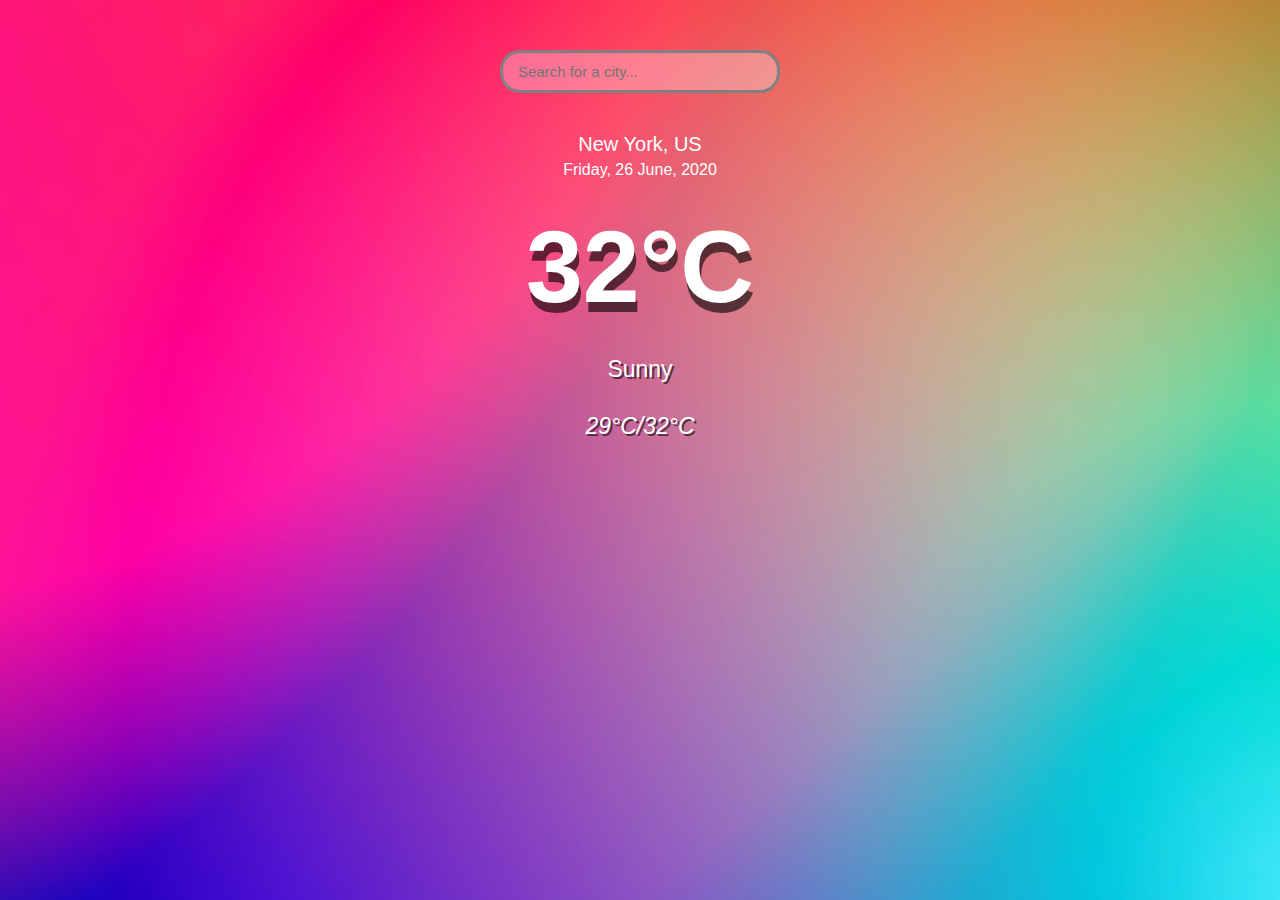
<file: index.html>
<!DOCTYPE html>
<html lang="en">
<head>
    <meta charset="UTF-8">
    <meta name="viewport" content="width=device-width, initial-scale=1.0">
    <title>Wether App</title>
    <link rel="stylesheet" href="main.css">
</head>
<body>
    <div class="app-wrap">
        <header>
            <input type="text" autocomplete="off" class="search-box" placeholder="Search for a city...">

        </header>
        <main>
            <section class="location">
                <div class="city">New York, US</div>
                <div class="date">Friday, 26 June, 2020</div>
            </section>
            <div class="current">
                <div class="temp">32<span>°C</span></div>
                <div class="weather">
                    Sunny
                </div>
                <div class="high-low">29°C/32°C</div>
                
            </div>
        </main>
    </div>
    
    <script src="main.js"></script>
</body>
</html>
</file>
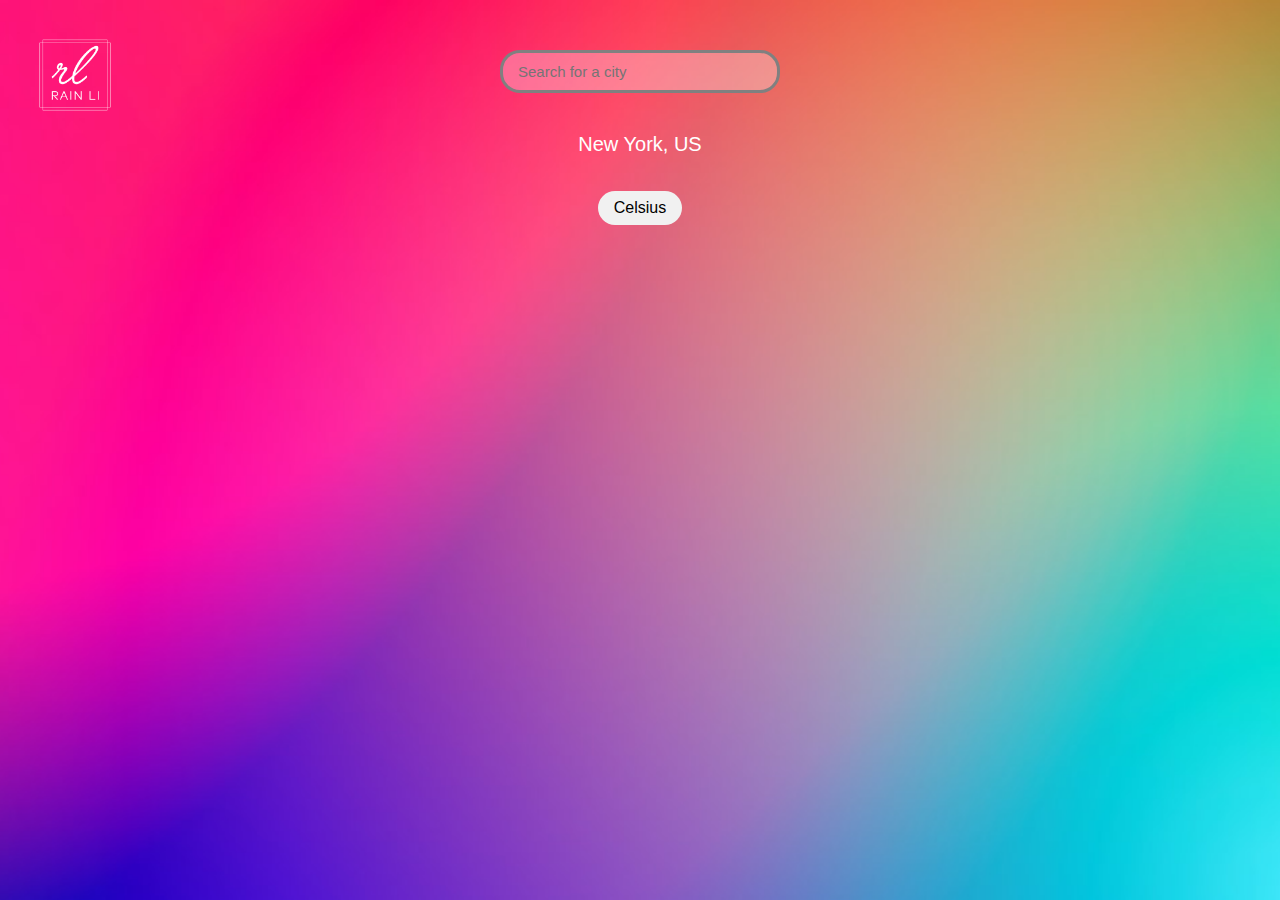
<file: fahrenheit.html>
<!DOCTYPE html>
<html lang="en">
<head>
    <meta charset="UTF-8">
    <meta name="viewport" content="width=device-width, initial-scale=1.0">
    <title>Rain or Shine | A Weather App by Rain Li</title>
    <link rel="stylesheet" href="main.css">
    <div id="logo">
        <img src='logo.png' alt='Rain Logo' width='150px' height='150px'>
    </div>
</head>
<body>
    <div class="app-wrap">
        <header>
            <input type="text" autocomplete="off" class="search-box" placeholder="Search for a city">
        </header>

        <main>
            <section class="location">
                <div class="city">New York, US</div>
                <div class="date"></div>
            </section>
            <div class="current">
                <div class="temp"><span></span></div>
                <div class="weather">
                    
                </div>
                <div class="high-low"></div>
                <div class="metric">
                    <a href="/index.html" class="previous">Celsius</a>
                </div>
                
            </div>
        </main>
    </div>
    
    <script src="fahrenheit.js"></script>
</body>
<body>
    <script>
    getResults('New York');
    </script>
</body>
</html>
</file>
<file: main.css>
*{
    margin: 0;
    padding: 0;
    box-sizing: border-box;
}

body {
    transition: 0.3s ease-in;
    font-family: 'montstrat', sans-serif;
    background-image: url('gradient.jpg');
    background-size: cover;
    background-position: top center;

}

#logo{
	position: absolute;;
	top:0;
    left:0;
}


.app-wrap{
    display: flex;
    flex-direction: column;
    min-height: 100vh;
}

header{
    display: flex;
    justify-content: center;
    align-items: center;
    padding: 50px 15px 15px;
}

header input{
    width: 100%;
    max-width: 280px;
    padding: 10px 15px;
    border: none;
    outline: none;
    background-color: rgba(255, 255, 255, 0.3);
    border-radius: 20px 20px 20px 20px;
    border: 3px solid grey;


    color: black;
    font-size: 15px;
    font-weight: 300; 
    transition: 0.3s ease-out;
}

header input:hover{
    background-color: rgba(255, 255, 255, 0.6);
}
header input:focus{
    background-color: rgba(255, 255, 255, 0.6);
    color: rgb(37, 36, 36);
}




main{
    
    flex: 1 1 100%;
    padding: 25px 25px 50px;
    display: flex;
    flex-direction: column;
    align-items: center;
    text-align: center;


}

.location .city{
    
    color: white;
    font-size: 20px;
    font-weight: 500;
    margin-bottom: 5px;

}

.location .date{
    transition: 1s ease;
    color: white;
    font-size: 16px;
}

.current .temp{

    color: white;
    font-size: 102px;
    font-weight: 900;
    margin: 30px 0px;
    text-shadow: 2px 10px rgba(0, 0, 0, 0.6);
}

.current .weather {

    color: white;
    font-size: 23px;
    font-weight: 400;
    margin: 30px 0px;
    text-shadow: 2px 2px rgba(0, 0, 0, 0.6);
}

.current .high-low{

    color: white;
    font-size: 23px;
    font-weight: 400;
    margin: 30px 0px;
    font-style: italic;
    text-shadow: 2px 2px rgba(0, 0, 0, 0.6);
}

a {
    border-radius: 30px 30px 30px 30px;
    text-decoration: none;
    display: inline-block;
    padding: 8px 16px;
    position: top;

    
  }
  
  a:hover {
    transition: 0.3s ease;
    background-color: rgb(204, 204, 204);
    color: black;
  }
  
  .previous {
    background-color: #f1f1f1;
    color: black;
  }


  @media (max-width: 540px) 
  {

      #logo{
          display: none;
      }

  }
</file>
